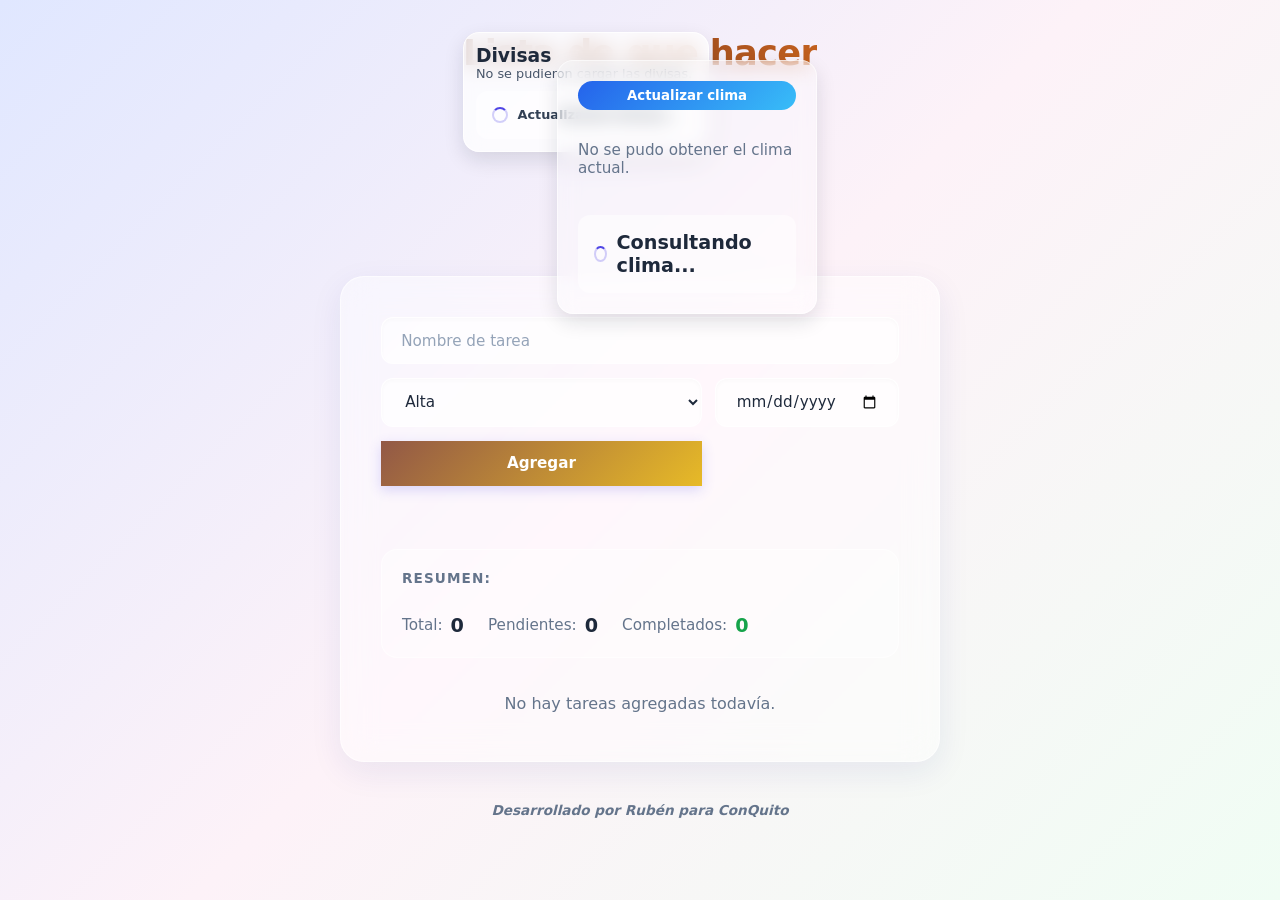
<file: index.html>
<!DOCTYPE html>
<html lang="es">
    <head>
        <link rel="stylesheet" href="css/style.css">
        <meta charset="utf-8">
        <meta name="viewport" content="width=device-width", initial-scale="1.0">
        <title>Lista de que hacer</title>
    </head>
    <body>
        <header class="header-principal">
            <h1>Lista de que hacer</h1>
            <section id="divisaWidget" class="gadget gadget-izquierdo">
                <h3>Divisas</h3>
                <p id="mensajeDivisa" class="gadget-mensaje"></p>
                <div id="divisaContenido" class="gadget-contenido"></div>
            </section>
            <section id="climaWidget" class="gadget gadget-derecho">
                <button id="btnClima" type="button">Actualizar clima</button>
                <p id="mensajeClima" class="gadget-mensaje"></p>
                <div id="climaContenido" class="gadget-contenido"></div>
            </section>
        </header>
        <main>
            <section>
                <form id="formTarea">
                    <input type="text" id="nombre" placeholder="Nombre de tarea">
                    <select id="prioridad">
                        <option value="Alta">Alta</option>
                         <option value="Media">Media</option>
                          <option value="Baja">Baja</option>
                    </select>
                    <input type="date" id="fecha">
                    <button type="submit">Agregar</button>
                </form>
                <p id="mensaje"></p>
            </section>
            <section>
                <h3>Resumen: </h3>
                <p>Total: <span id="total">0</span></p>
                <p>Pendientes: <span id="pendientes">0</span></p>
                <p>Completados: <span id="completados">0</span></p>
            </section>
            <section id="listaTareas">

            </section>
        </main>
        <footer>Desarrollado por Rubén para ConQuito</footer>
        <script src="js/clima.js"></script>
        <script src="js/script.js"></script>
    </body>
</html>
</file>
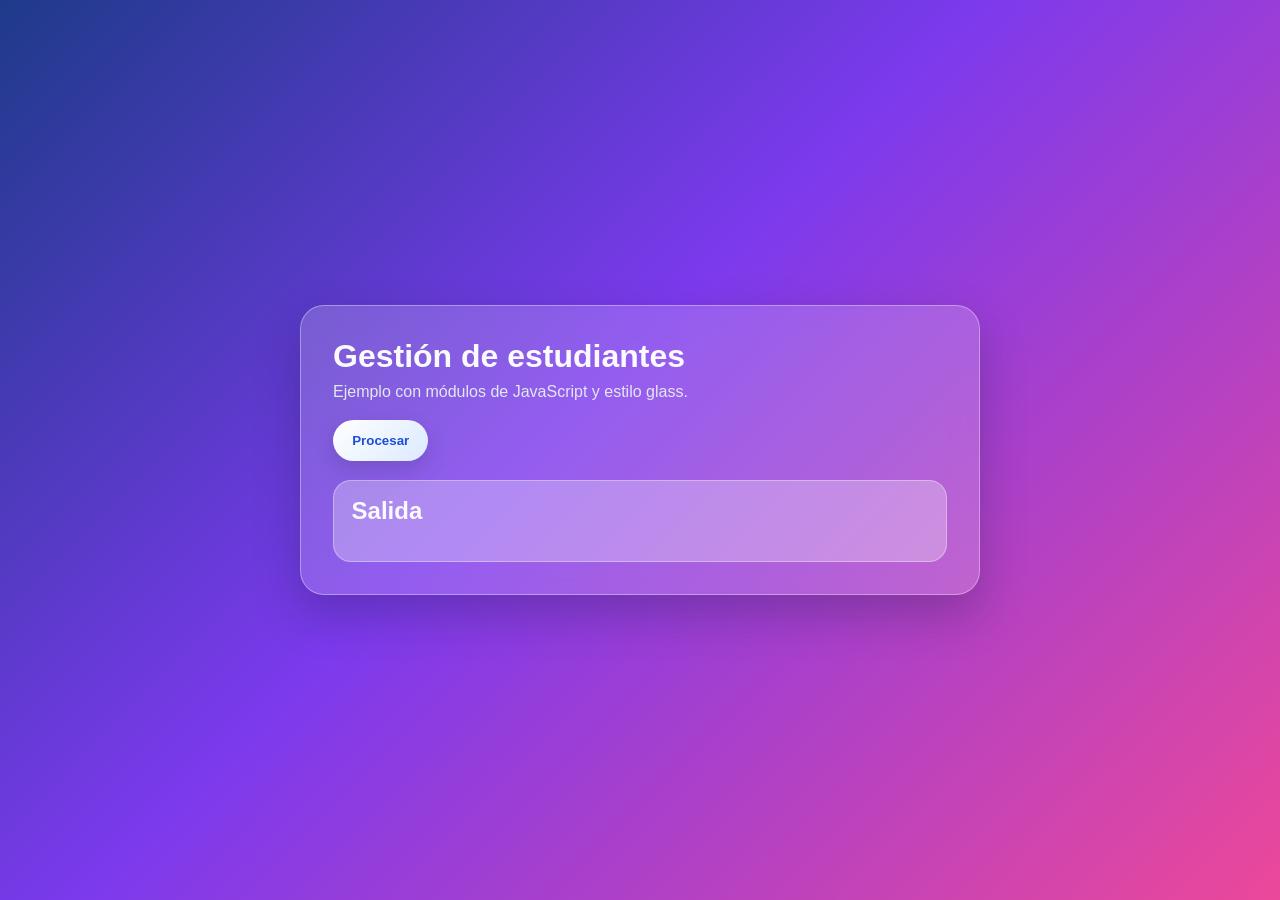
<file: jsmoderno/index.html>
<!DOCTYPE html>
<html lang="es">
    <head>
        <meta charset="UTF-8">
        <meta name="viewport" content="width=device-width, initial-scale=1.0">
        <title>JS Moderno</title>
        <link rel="stylesheet" href="css/glass.css">
    </head>
    <body>
        <main class="glass-card">
            <h1>Gestión de estudiantes</h1>
            <p class="subtitle">Ejemplo con módulos de JavaScript y estilo glass.</p>
            <button id="btnProcesar">Procesar</button>
            <section class="output-card">
                <h2>Salida</h2>
                <div id="salida" class="salida" aria-live="polite"></div>
            </section>
        </main>
        <script type="module" src="js/app.js"></script>
    </body>
</html>
</file>
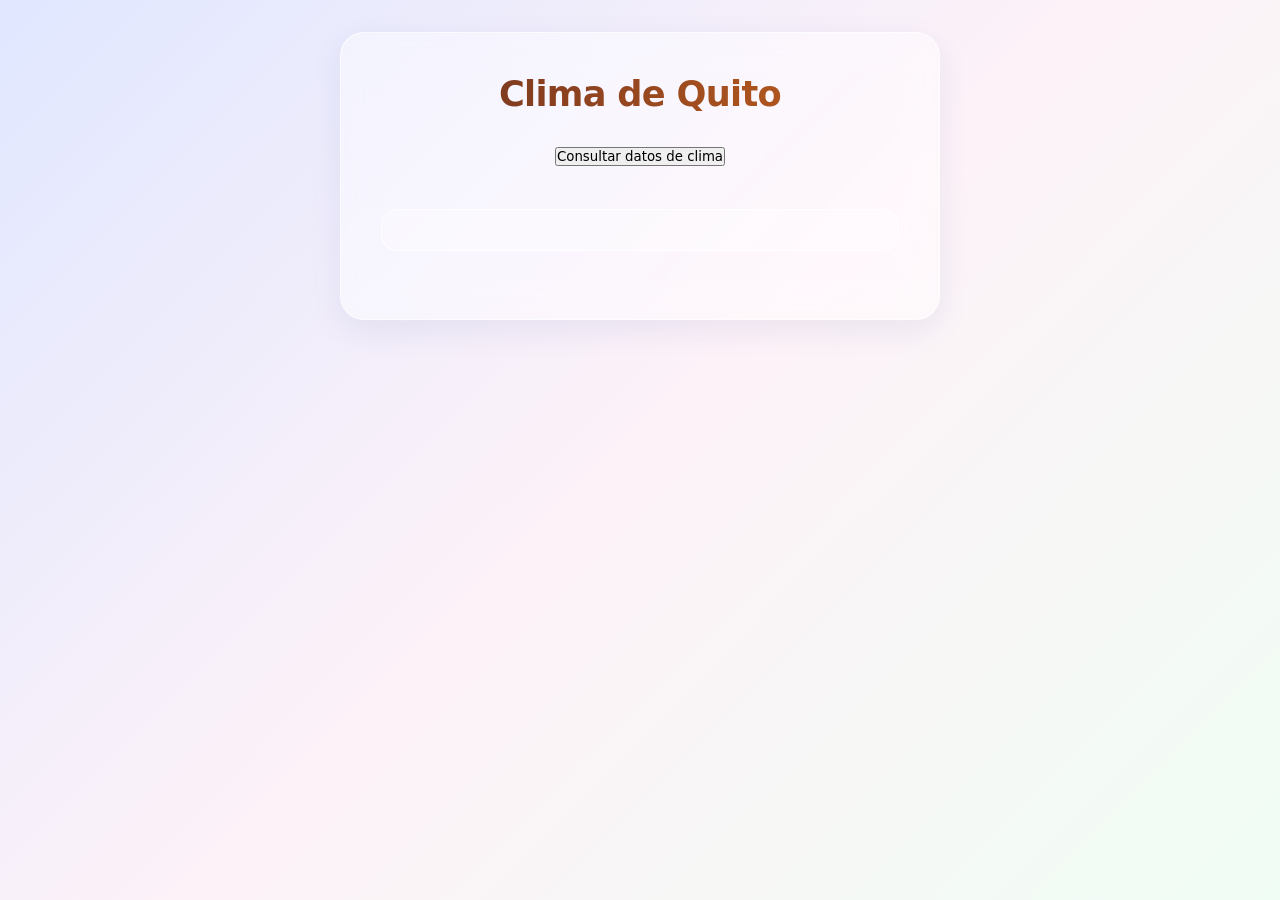
<file: clima.html>
<!DOCTYPE html>
<html lang="es">
    <head>
        <meta charset="utf-8">
        <meta name="viewport" content="width=device-width, initial-scale=1.0">
        <title>consumo de APIs - ConQuito - Clima</title>
        <link rel="stylesheet" href="css/style.css">
    </head>
    <body>
        <main>
            <header>
             <h1>Clima de Quito</h1>   
            </header>
                <section style="text-align: center;">
                    <button id="btnClima">Consultar datos de clima</button>
                    <p id="mensaje"></p>
                </section>
                <section id="listaTareas">
                </section>
        </main>
        <script src="js/clima.js"></script>
    </body>
</html>
</file>
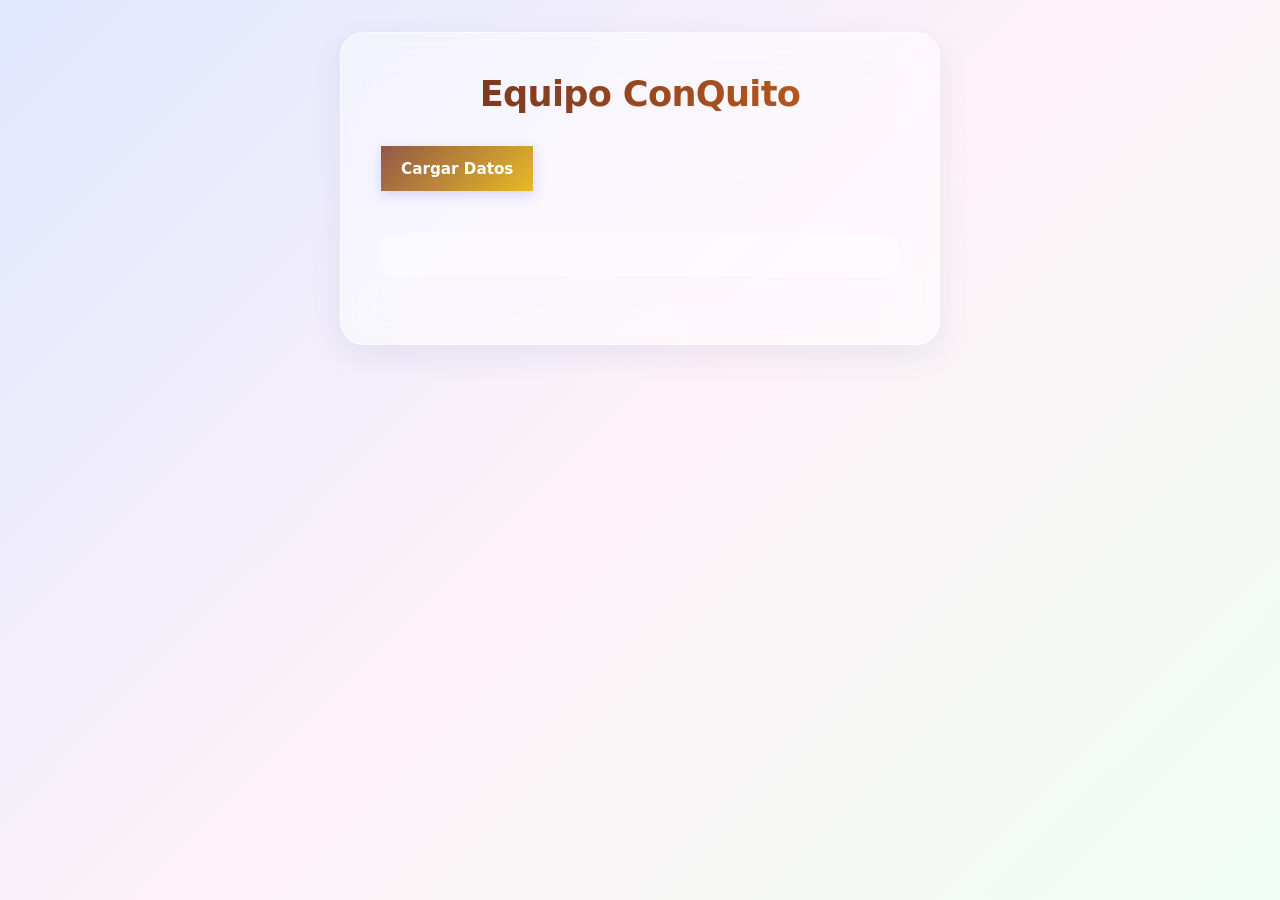
<file: pApi.html>
<!DOCTYPE html>
<html lang = "es">
    <head>
       <meta charset="utf-8">
       <meta name="viewport" content="width=device-width, initial-scale=1.0">
       <title>consumo de APIs - ConQuito</title>
       <link rel="stylesheet" href="css/style.css">
    </head>
    <body>
        <main>
            <header>
                <h1>Equipo ConQuito</h1>
            </header>
            <section>
                <button type="submit" id="btnCargar">Cargar Datos</button>
                <p id="mensaje"></p>
            </section>
            <section id="listaTareas">
            </section>
        </main>
        <script src="js/app.js"></script>
    </body>
</html>
</file>
<file: css/style.css>
/* ==========================================================================
   ESTILOS GENERALES Y VARIABLES (Glassmorphism Claro)
   ========================================================================== */
:root {
    --bg-gradient: linear-gradient(135deg, #e0e7ff 0%, #fdf2f8 50%, #f0fdf4 100%);
    --bg-glass: rgba(255, 255, 255, 0.45);
    --bg-glass-input: rgba(255, 255, 255, 0.7);
    --text-main: #1e293b;
    --text-muted: #64748b;
    --primary: #4f46e5;
    --primary-hover: #4338ca;
    --border-glass: rgba(255, 255, 255, 0.6);
    --success: #16a34a;
}

* {
    margin: 0;
    padding: 0;
    box-sizing: border-box;
    font-family: 'Segoe UI', system-ui, -apple-system, sans-serif;
}

body {
    background: var(--bg-gradient);
    color: var(--text-main);
    min-height: 100vh;
    display: flex;
    flex-direction: column;
    align-items: center;
    padding: 2rem 1rem;
}

main {
    width: 100%;
    max-width: 600px;
    background: var(--bg-glass);
    backdrop-filter: blur(16px) saturate(120%);
    -webkit-backdrop-filter: blur(16px) saturate(120%);
    border-radius: 24px;
    padding: 2.5rem;
    box-shadow: 0 10px 32px 0 rgba(31, 38, 135, 0.08),
                0 4px 12px 0 rgba(255, 255, 255, 0.1);
    border: 1px solid var(--border-glass);
}

header h1 {
    font-size: 2.2rem;
    font-weight: 800;
    text-align: center;
    margin-bottom: 2rem;
    background: linear-gradient(to right, #6d3020, #c2601e);
    -webkit-background-clip: text;
    -webkit-text-fill-color: transparent;
    letter-spacing: -0.02em;
}

.header-principal {
    position: relative;
    display: flex;
    align-items: flex-start;
    justify-content: space-between;
    gap: 1rem;
    margin-bottom: 1.5rem;
    min-height: 220px;
    flex-wrap: wrap;
}

.gadget {
    position: absolute;
    top: 0;
    background: rgba(255, 255, 255, 0.75);
    border: 1px solid rgba(255, 255, 255, 0.8);
    border-radius: 16px;
    padding: 0.75rem;
    box-shadow: 0 8px 20px rgba(15, 23, 42, 0.12);
    backdrop-filter: blur(10px);
    min-width: 180px;
    max-width: min(260px, calc(100% - 1rem));
    z-index: 2;
    cursor: move;
    user-select: none;
}

.gadget-izquierdo {
    left: 0;
}

.gadget-derecho {
    right: 0;
}

.gadget button {
    width: 100%;
    border: none;
    border-radius: 999px;
    padding: 0.45rem 0.7rem;
    background: linear-gradient(135deg, #2563eb, #38bdf8);
    color: white;
    font-weight: 600;
    cursor: pointer;
    margin-bottom: 0.4rem;
}

.gadget-mensaje {
    font-size: 0.8rem;
    color: #475569;
    margin-bottom: 0.3rem;
}

.gadget-contenido .tarjeta-clima,
.gadget-contenido .tarjeta-divisa {
    display: flex;
    flex-direction: column;
    gap: 0.2rem;
    color: #0f172a;
}

.gadget-contenido h4 {
    font-size: 0.95rem;
    font-weight: 700;
}

.gadget-contenido p {
    font-size: 1.05rem;
    margin: 0;
}

.gadget-contenido span,
.gadget-contenido small {
    font-size: 0.8rem;
    color: #334155;
}

form {
    display: grid;
    grid-template-columns: 2fr 1fr;
    gap: 0.85rem;
    margin-bottom: 1rem;
}

#nombre {
    grid-column: span 2;
}

input[type="text"],
input[type="date"],
select {
    width: 100%;
    background: var(--bg-glass-input);
    border: 1px solid var(--border-glass);
    border-radius: 12px;
    padding: 0.85rem 1.2rem;
    color: var(--text-main);
    font-size: 0.95rem;
    font-weight: 500;
    box-shadow: inset 0 2px 4px rgba(0,0,0,0.02);
    transition: all 0.25s ease;
}

input:focus, select:focus {
    outline: none;
    background: rgba(255, 255, 255, 0.9);
    border-color: var(--primary);
    box-shadow: 0 0 0 4px rgba(79, 70, 229, 0.15);
}

input::placeholder {
    color: #94a3b8;
}

button[type="submit"] {
    background: linear-gradient(135deg, #925846 0%, #e7ba27 100%);
    color: #ffffff;
    border: none;
    border-radius: 0px;
    padding: 0.85rem 1.25rem;
    font-weight: 600;
    font-size: 0.95rem;
    cursor: pointer;
    box-shadow: 0 4px 12px rgba(79, 70, 229, 0.2);
    transition: all 0.2s ease;
}

button[type="submit"]:hover {
    transform: translateY(-1px);
    box-shadow: 0 6px 16px rgba(99, 73, 66, 0.3);
}

button[type="submit"]:active {
    transform: translateY(1px);
}

#mensaje {
    font-size: 0.85rem;
    color: #e11d48;
    margin-top: 0.5rem;
    font-weight: 500;
    min-height: 1.2rem;
}

.loading-state {
    display: flex;
    align-items: center;
    justify-content: center;
    gap: 0.6rem;
    padding: 1rem;
    border-radius: 12px;
    background: rgba(255, 255, 255, 0.5);
    color: var(--text-main);
    font-weight: 600;
    margin-top: 0.6rem;
}

.loading-spinner {
    width: 16px;
    height: 16px;
    border: 2px solid rgba(79, 70, 229, 0.25);
    border-top-color: var(--primary);
    border-radius: 50%;
    animation: spin 0.8s linear infinite;
}

@keyframes spin {
    to { transform: rotate(360deg); }
}

section:nth-of-type(2) {
    background: rgba(255, 255, 255, 0.3);
    border-radius: 16px;
    padding: 1.25rem;
    margin: 1.75rem 0;
    border: 1px solid var(--border-glass);
    display: flex;
    flex-wrap: wrap;
    align-items: center;
    gap: 1.5rem;
}

section:nth-of-type(2) h3 {
    width: 100%;
    font-size: 0.85rem;
    color: var(--text-muted);
    text-transform: uppercase;
    letter-spacing: 0.08em;
    margin-bottom: 0.25rem;
}

section:nth-of-type(2) p {
    font-size: 0.95rem;
    color: var(--text-muted);
    display: flex;
    align-items: center;
    gap: 0.5rem;
    font-weight: 500;
}

section:nth-of-type(2) span {
    font-weight: 700;
    color: var(--text-main);
    font-size: 1.2rem;
}

#completados {
    color: var(--success) !important;
}

#listaTareas {
    display: flex;
    flex-direction: column;
    gap: 0.85rem;
    margin-top: 1rem;
}

.tarea-item {
    background: rgba(255, 255, 255, 0.55);
    border: 1px solid var(--border-glass);
    border-radius: 12px;
    padding: 1.1rem;
    display: flex;
    justify-content: space-between;
    align-items: center;
    box-shadow: 0 4px 12px rgba(0, 0, 0, 0.01);
    animation: fadeIn 0.35s cubic-bezier(0.4, 0, 0.2, 1);
}

.tarea-info {
    display: flex;
    flex-direction: column;
    gap: 0.35rem;
}

.tarea-info h4 {
    font-size: 1rem;
    font-weight: 700;
}

.tarea-info p,
.tarea-info small {
    color: var(--text-muted);
    font-size: 0.9rem;
}

.tarea-acciones {
    display: flex;
    align-items: center;
    gap: 0.5rem;
}

.mensaje-vacio {
    color: var(--text-muted);
    text-align: center;
    padding: 0.5rem 0;
}

footer {
    margin-top: 2.5rem;
    font-size: 0.85rem;
    font-style: oblique;
    color: var(--text-muted);
    text-align: left;
    font-weight: 800;
}

@keyframes fadeIn {
    from { opacity: 0; transform: translateY(8px); }
    to { opacity: 1; transform: translateY(0); }
}

@media (max-width: 768px) {
    .header-principal {
        min-height: auto;
        gap: 0.75rem;
    }

    .gadget {
        position: relative;
        top: auto;
        left: auto;
        right: auto;
        width: 100%;
        max-width: none;
        margin-bottom: 0.5rem;
    }
}
</file>
<file: jsmoderno/css/glass.css>
:root {
    color-scheme: light;
    --bg: linear-gradient(135deg, #1e3a8a 0%, #7c3aed 45%, #ec4899 100%);
    --card: rgba(255, 255, 255, 0.18);
    --card-strong: rgba(255, 255, 255, 0.28);
    --text: #f8fafc;
    --muted: #e2e8f0;
    --border: rgba(255, 255, 255, 0.35);
    --shadow: 0 20px 45px rgba(15, 23, 42, 0.25);
}

* {
    box-sizing: border-box;
}

body {
    margin: 0;
    min-height: 100vh;
    display: grid;
    place-items: center;
    padding: 1.5rem;
    font-family: 'Segoe UI', Tahoma, Geneva, Verdana, sans-serif;
    background: var(--bg);
    color: var(--text);
}

.glass-card {
    width: min(100%, 680px);
    background: var(--card);
    border: 1px solid var(--border);
    border-radius: 24px;
    padding: 2rem;
    box-shadow: var(--shadow);
    backdrop-filter: blur(14px);
    -webkit-backdrop-filter: blur(14px);
}

h1 {
    margin: 0 0 0.5rem;
    font-size: 2rem;
}

.subtitle {
    margin: 0 0 1.2rem;
    color: var(--muted);
}

button {
    border: none;
    border-radius: 999px;
    padding: 0.8rem 1.2rem;
    background: linear-gradient(135deg, #ffffff 0%, #dbeafe 100%);
    color: #1d4ed8;
    font-weight: 700;
    cursor: pointer;
    box-shadow: 0 8px 20px rgba(15, 23, 42, 0.15);
}

button:hover {
    transform: translateY(-1px);
}

.output-card {
    margin-top: 1.2rem;
    padding: 1rem 1.1rem;
    border-radius: 18px;
    background: var(--card-strong);
    border: 1px solid var(--border);
}

.output-card h2 {
    margin-top: 0;
}

.salida {
    line-height: 1.6;
}

.student-list {
    padding-left: 1.2rem;
    margin: 0.4rem 0 0.8rem;
}
</file>
